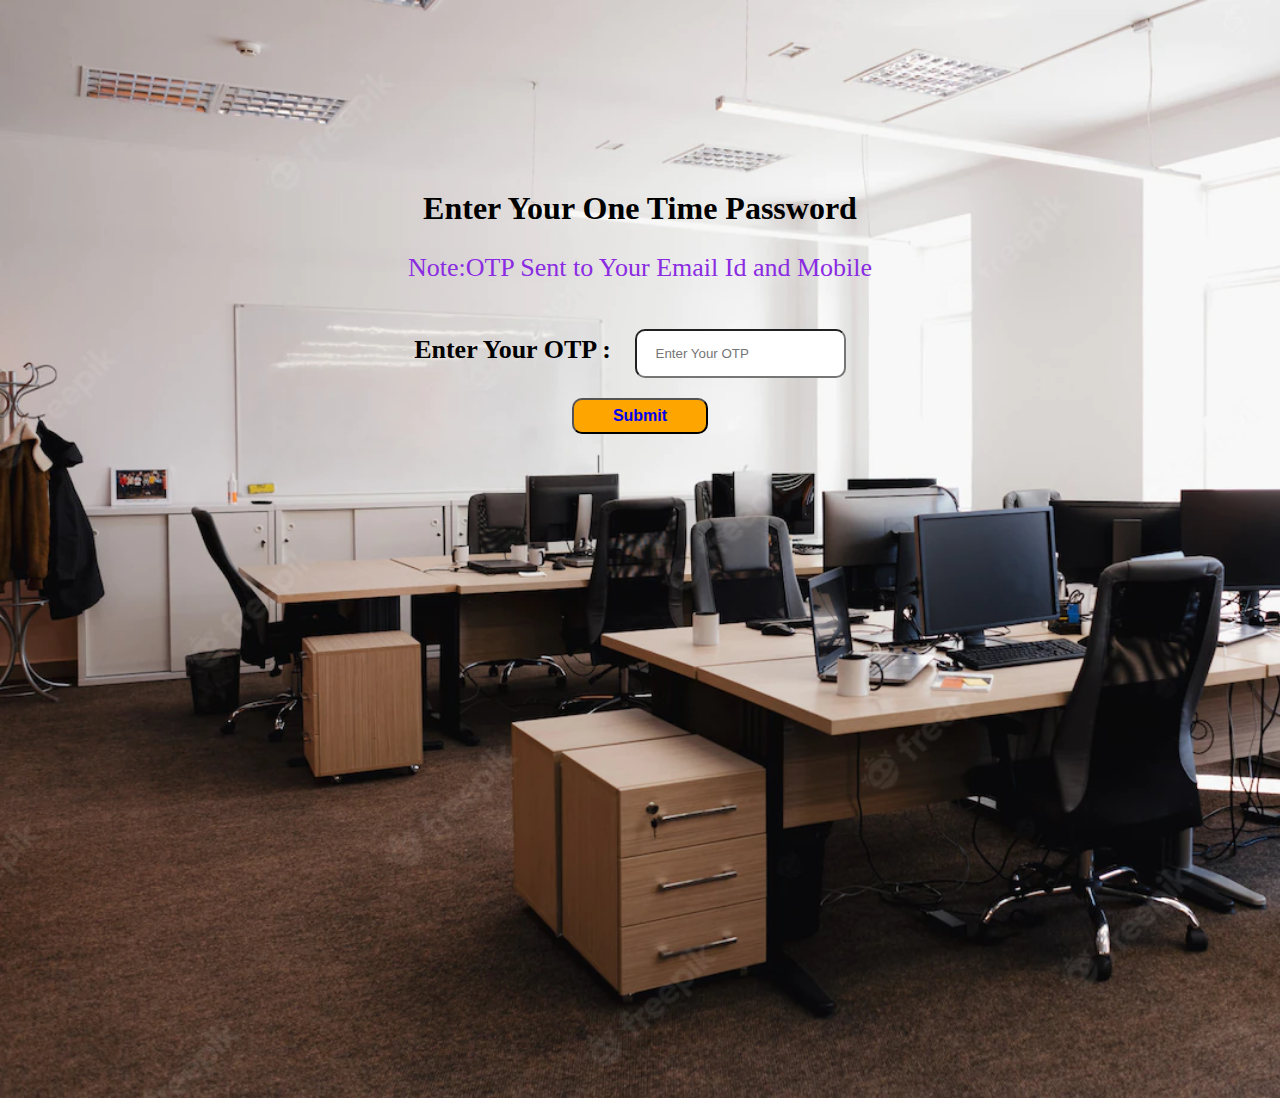
<file: authentic.html>
<!DOCTYPE html>
<html lang="en">
<head>
    <meta charset="UTF-8">
    <meta http-equiv="X-UA-Compatible" content="IE=edge">
    <meta name="viewport" content="width=device-width, initial-scale=1.0">
    <title>Document</title>
    <link rel="stylesheet" href="/authentic.css">
</head>
<body>
    <center style="margin-top: 15%;">
        <h1>Enter Your One Time Password</h1>
        <p for="">Note:OTP Sent to Your Email  Id  and Mobile</p>
        <label for="">Enter Your OTP :</label>
        <input type="password" placeholder=" Enter Your OTP" required><br>
        <button><a href="/login.html">Submit</a></button>
    </center>

</body>
</html>
</file>
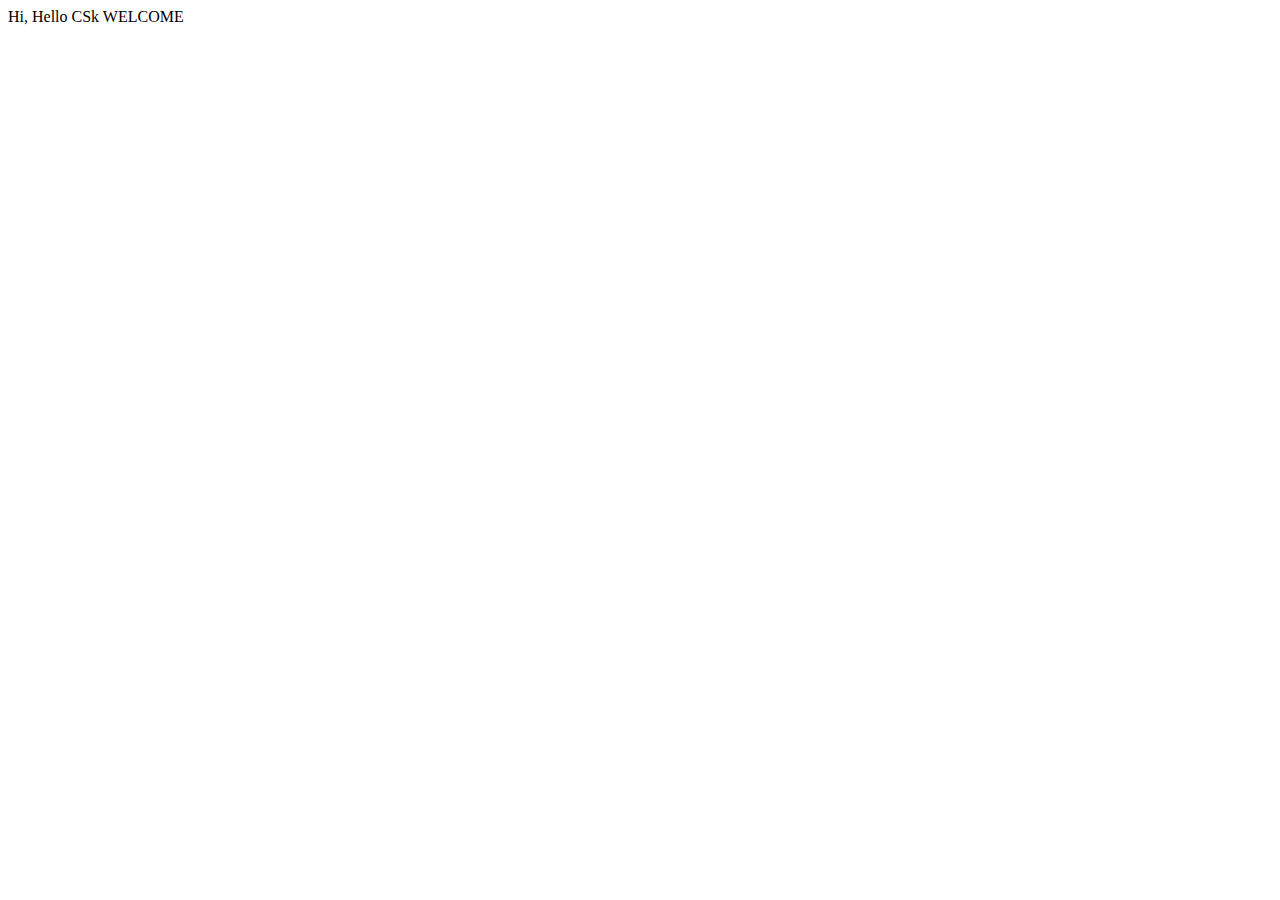
<file: csk.html>
<!DOCTYPE html>
<html lang="en">
<head>
    <meta charset="UTF-8">
    <meta http-equiv="X-UA-Compatible" content="IE=edge">
    <meta name="viewport" content="width=device-width, initial-scale=1.0">
    <title>Document</title>
</head>
<body>
    Hi, Hello CSk WELCOME
</body>
</html>
</file>
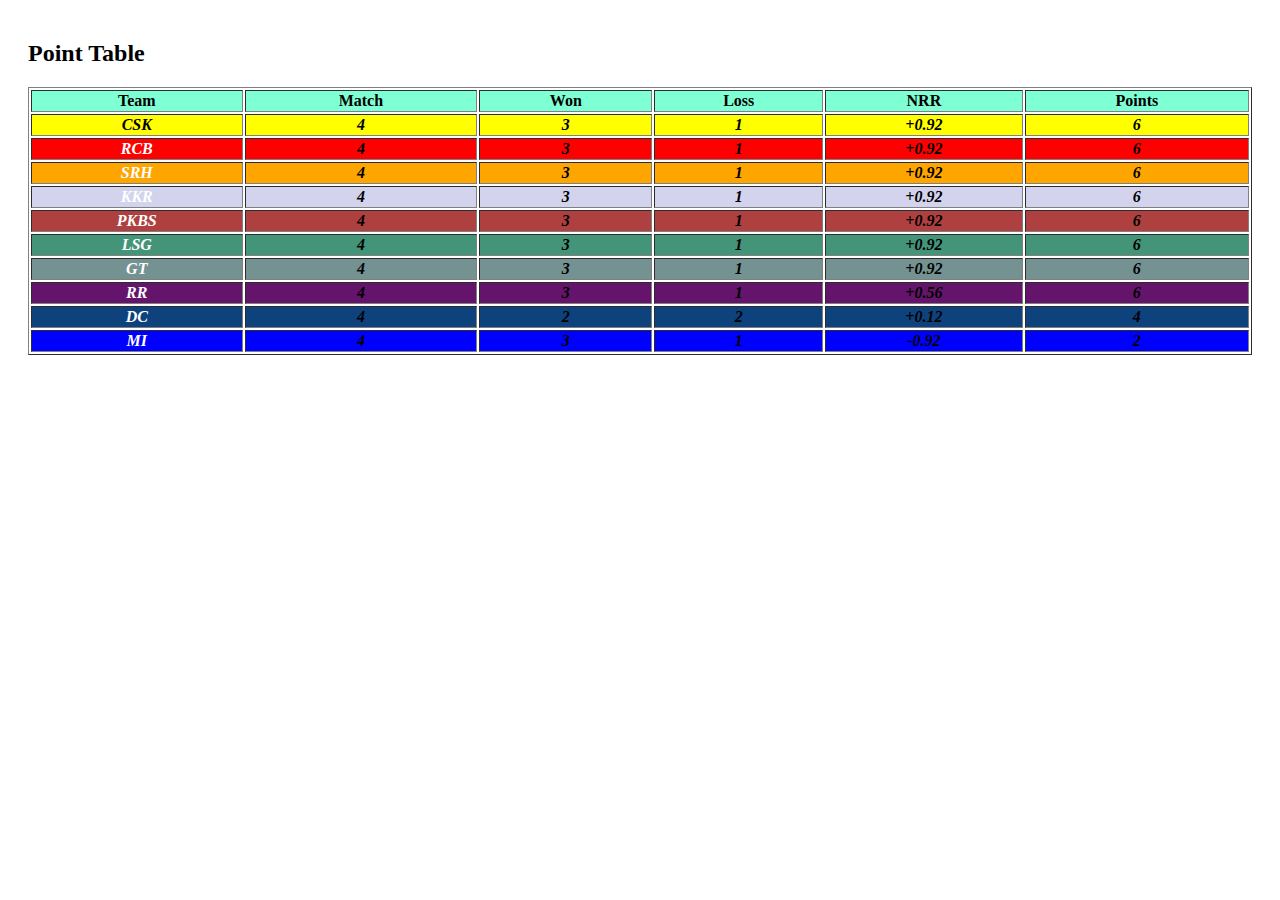
<file: Ipl.html>
<!DOCTYPE html>
<html lang="en">
<head>
    <meta charset="UTF-8">
    <meta http-equiv="X-UA-Compatible" content="IE=edge">
    <meta name="viewport" content="width=device-width, initial-scale=1.0">
    <title>IPL Point Table</title>

    <style>
        .div{
            margin: 10px;
            padding: 10px;
            background-color:white;
            border-radius: 10px;
        }
        td{
            text-align: center;
            color:black;
            font-size: medium;
            font-weight: bold;
            font-style: italic;

        }
        th{
            background-color: aquamarine;
            color:black;
            font-size: medium;
            font-weight: bold;
            font-style: normal;
            
        }
        .csk-bg{
            background-color: yellow;
            
        }
        .csk{
            text-decoration: none;
            color:black
        }

        .rcb-bg{
            background-color: red;
            
        }
        .rcb{
            text-decoration: none;
            color: white;
        }

        .srh-bg{
            background-color: orange;
            
        }
        .srh{
            text-decoration: none;
            color: white;
        }

        .kkr-bg{
            background-color:rgba(91, 91, 192, 0.267);
            
        }
        .kkr{
            text-decoration: none;
            color: white;
        }

        .pbks-bg{
            background-color:rgb(174, 64, 64)
            
        }
        .pbks{
            text-decoration: none;
            color: white;
        }

        .lsg-bg{
            background-color:rgb(68, 148, 121);
            
        }
        .lsg{
            text-decoration: none;
            color: white;
        }

        .gt-bg{
            background-color:rgb(116, 146, 146);
            
        }
        .gt{
            text-decoration: none;
            color: white;
        }

        .rr-bg{
            background-color:rgb(100, 21, 107);
            
        }
        .rr{
            text-decoration: none;
            color: white;
        }

        .dc-bg{
            background-color:rgb(14, 66, 125);
            
        }
        .dc{
            text-decoration: none;
            color: white;
        }

        .mi-bg{
            background-color:blue;
            
        }
        .mi{
            text-decoration: none;
            color: white;
        }

        

       

    </style>
</head>
<body>
   
    <div class="shadow div" >
        <h2>Point Table</h2>
        <table border="1"width="100%" height="50%" ">
            <th>Team</th>
            <th>Match</th>
            <th>Won</th>
            <th>Loss</th>
            <th>NRR</th>
            <th>Points</th>
    
            <tbody>
                <tr class="csk-bg">
                    <td><a href="/csk.html" class="csk">CSK</a></td>
                    <td>4</td>
                    <td>3</td>
                    <td>1</td>
                    <td>+0.92</td>
                    <td>6</td>
                </tr>
    
                <tr class="rcb-bg">
                    <td><a href="" class="rcb">RCB</a></td>
                    <td>4</td>
                    <td>3</td>
                    <td>1</td>
                    <td>+0.92</td>
                    <td>6</td>
                </tr>
    
                <tr class="srh-bg">
                    <td><a href="#" class="srh">SRH</a></td>
                    <td>4</td>
                    <td>3</td>
                    <td>1</td>
                    <td>+0.92</td>
                    <td>6</td>
                </tr>
    
                <tr class="kkr-bg">
                    <td><a href="#" class="kkr">KKR</a></td>
                    <td>4</td>
                    <td>3</td>
                    <td>1</td>
                    <td>+0.92</td>
                    <td>6</td>
                </tr>
    
                <tr class="pbks-bg">
                    <td><a href="#" class="pbks">PKBS</a></td>
                    <td>4</td>
                    <td>3</td>
                    <td>1</td>
                    <td>+0.92</td>
                    <td>6</td>
                </tr>
    
                <tr class="lsg-bg"> 
                    <td><a href="#" class="lsg">LSG</a></td>
                    <td>4</td>
                    <td>3</td>
                    <td>1</td>
                    <td>+0.92</td>
                    <td>6</td>
                </tr>
    
                <tr class="gt-bg">
                    <td><a href="#" class="gt">GT</a></td>
                    <td>4</td>
                    <td>3</td>
                    <td>1</td>
                    <td>+0.92</td>
                    <td>6</td>
                </tr>
    
                <tr class="rr-bg">
                    <td><a href="#" class="rr">RR</a></td>
                    <td>4</td>
                    <td>3</td>
                    <td>1</td>
                    <td>+0.56</td>
                    <td>6</td>
                </tr>
    
                <tr class="dc-bg">
                    <td><a href="#" class="dc">DC</a></td>
                    <td>4</td>
                    <td>2</td>
                    <td>2</td>
                    <td>+0.12</td>
                    <td>4</td>
                </tr>
    
                <tr class="mi-bg">
                    <td><a href="#" class="mi">MI</a></td>
                    <td>4</td>
                    <td>3</td>
                    <td>1</td>
                    <td>-0.92</td>
                    <td>2</td>
                </tr>
            </tbody>
        </table>
    </div>

    
    
</body>
</html>
</file>
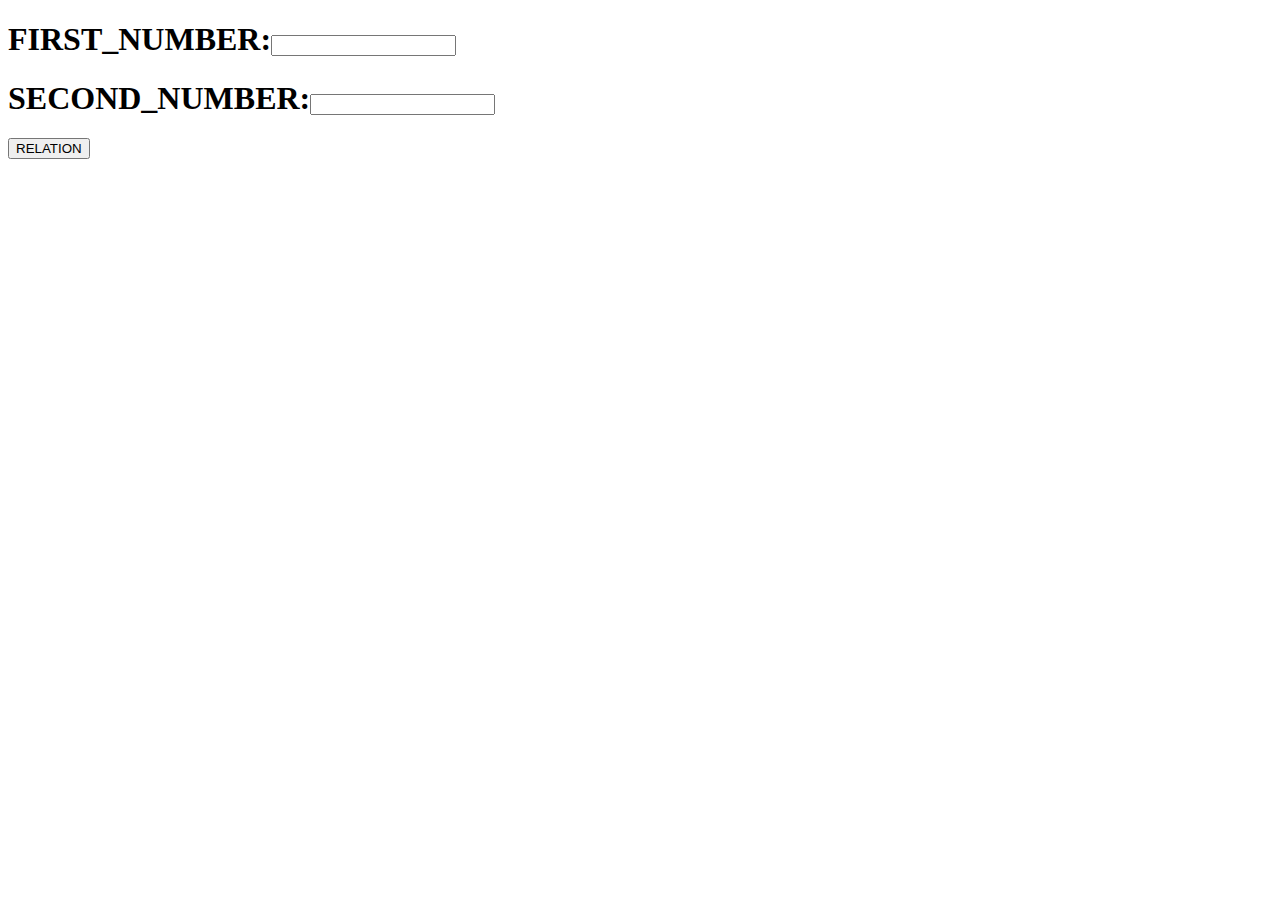
<file: javascript_Condition_blocks.html>
<!DOCTYPE html>
<html lang="en">
<head>
    <meta charset="UTF-8">
    <meta http-equiv="X-UA-Compatible" content="IE=edge">
    <meta name="viewport" content="width=device-width, initial-scale=1.0">
    <title>JavaScript Conditional Demonstration</title>

    <style>
        .form{
            border-style:solid;
            border-width: 1px;
            border-radius: 10px;
            margin: 15px;
            width: 50%;
            text-align: center;
        }
        #t1{
            color:crimson;
            font-style: italic;
            font-size: 30px;
            
        }

        #t2{
            color:aqua;
            font-style:oblique;
            font-size: 30px;
            
        }

        #t3{
            color:blueviolet;
            font-style: normal;
            font-size: 30px;
            
        }
        
    </style>

<script>
    function condition()
    {
     if(document.getElementById("first").value == document.getElementById("second").value)
     {
         document.getElementById("t1").innerHTML="BOTH ARE EQUAL";
     }
     else if(document.getElementById("first").value >= document.getElementById("second").value)
     {
         document.getElementById("t2").innerHTML="FIRST NUMBER IS GRETHER THAN SECOND NUMBER";
     }
     else{
         document.getElementById("t3").innerHTML="SECOND NUMBER IS GRETHER THAN FIRST NUMBER";
     }
    }

 </script>

</head>
<body>
    
        
            <h1>FIRST_NUMBER:<input type="text" id="first"></input></h1>
            <h1>SECOND_NUMBER:<input type="text" id="second"></input></h1>
            <button onclick="condition()">RELATION</button>
            <div id="t1 t2 t3"></div>
            
        

       
</html>
</file>
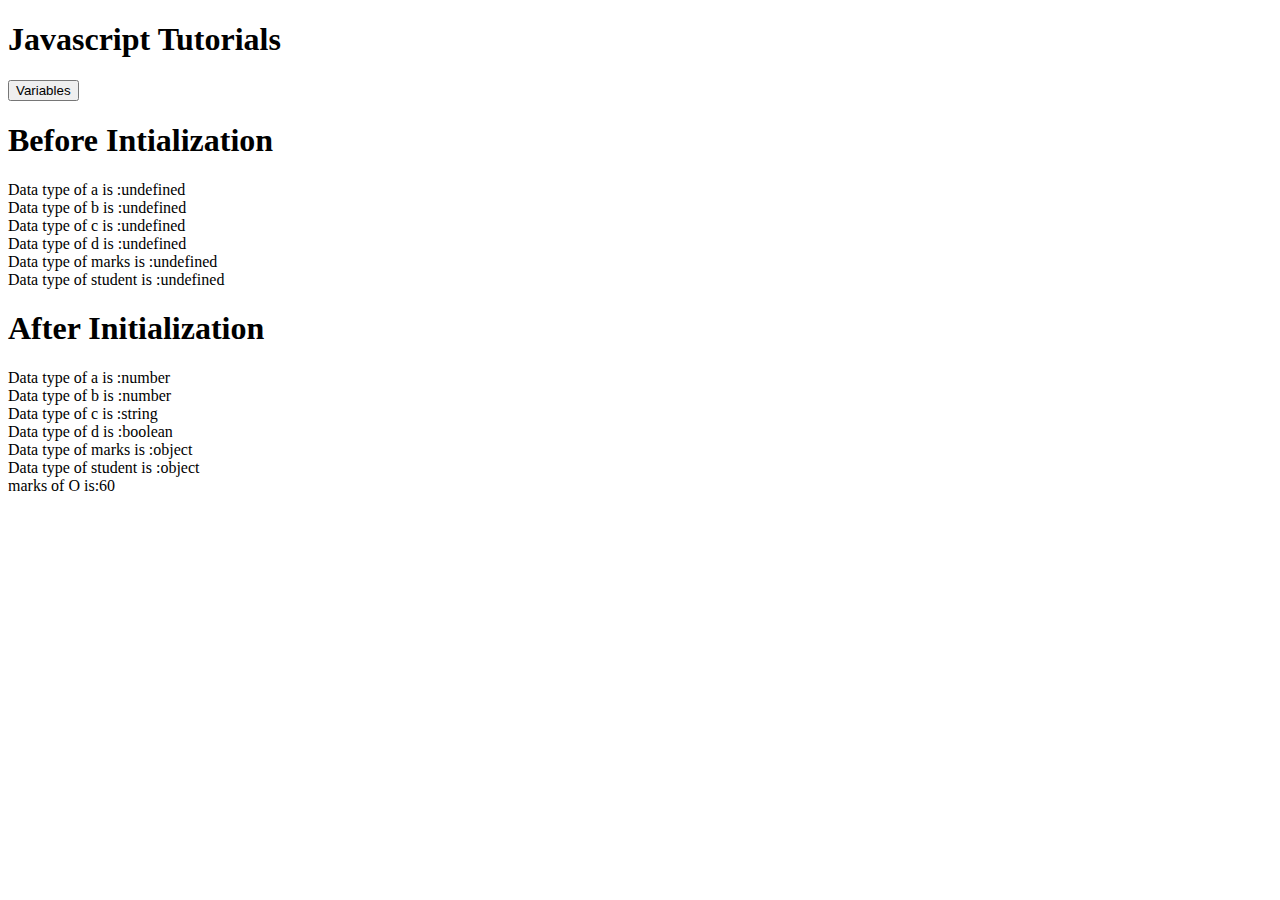
<file: javascript_var.html>
<!DOCTYPE html>
<html lang="en">
<head>
    <meta charset="UTF-8">
    <meta http-equiv="X-UA-Compatible" content="IE=edge">
    <meta name="viewport" content="width=device-width, initial-scale=1.0">
    <title>Java Script Variable Demonstration</title>
    
</head>
<body>
    <h1>Javascript Tutorials</h1>
    <button onclick="variable()">Variables</button>

    <script>
        function variable(){
            var fact =1;
            for(var i = 1; i< 10; i++){
                fact = fact*i
                document.write(" ",fact)
            }
        }
        var a,b,c,d;
        document.write("<h1>Before Intialization</h1>")
        document.write("Data type of a is :", typeof a);
        document.write("<br>Data type of b is :", typeof b);
        document.write("<br>Data type of c is :", typeof c);
        document.write("<br>Data type of d is :", typeof d);
        document.write("<br>Data type of marks is :", typeof marks);
        document.write("<br>Data type of student is :", typeof student);
        a=10;
        b=3.55;
        c="Gopal"
        d=true;
        var marks=[10,50,60];
        var student={name:"Gopal",rollno:426};
        document.write("<h1>After Initialization</h1>")
        document.write("Data type of a is :", typeof a);
        document.write("<br>Data type of b is :", typeof b);
        document.write("<br>Data type of c is :", typeof c);
        document.write("<br>Data type of d is :", typeof d);
        document.write("<br>Data type of marks is :", typeof marks);
        document.write("<br>Data type of student is :", typeof student);
        document.write("<br> marks of O is:",marks[2]);

    </script>
    
</body>
</html>
</file>
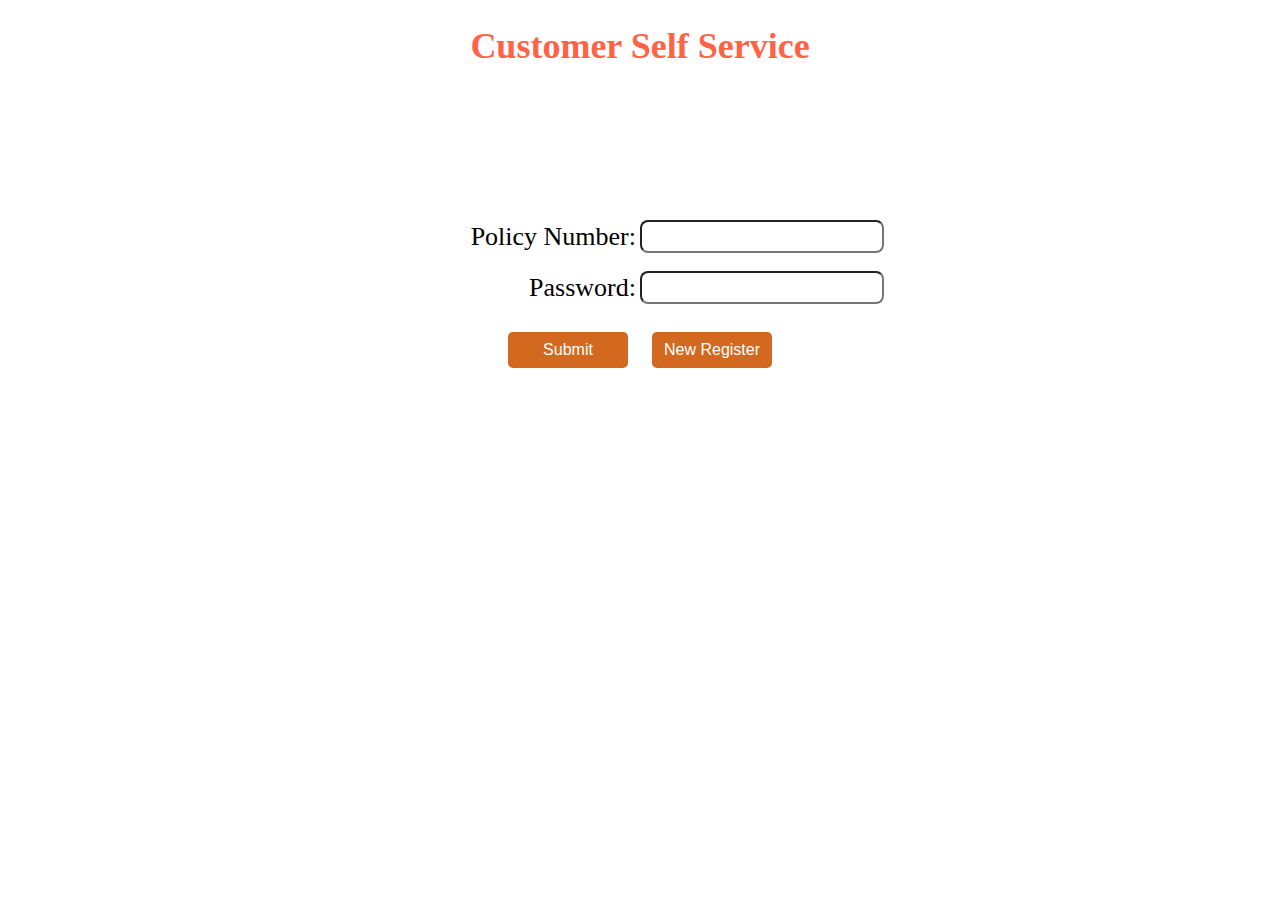
<file: login.html>
<!DOCTYPE html>
<html lang="en">
<head>
    <meta charset="UTF-8">
    <meta http-equiv="X-UA-Compatible" content="IE=edge">
    <meta name="viewport" content="width=device-width, initial-scale=1.0">
    <title>Login Page</title>
    <link rel="stylesheet" href="/login.css">
</head>
<body>
    
        <div class="card-bg">
            <div>
                <h1>Customer Self Service</h1>
                <form class="main">
                    
                        <label for="">Policy Number:</label>
                        <input type="text" required>
                        <br><br>
                        <label>Password:</label>
                        <input type="password" required>
                        <br><br>
                        <button>
                            Submit
                        </button>
                        <button>
                            <a href="/register.html" class="new">New Register</a>
                        </button>
    
                </form>
    
    
            </div>
        </div>
    
</body>
</html>
</file>
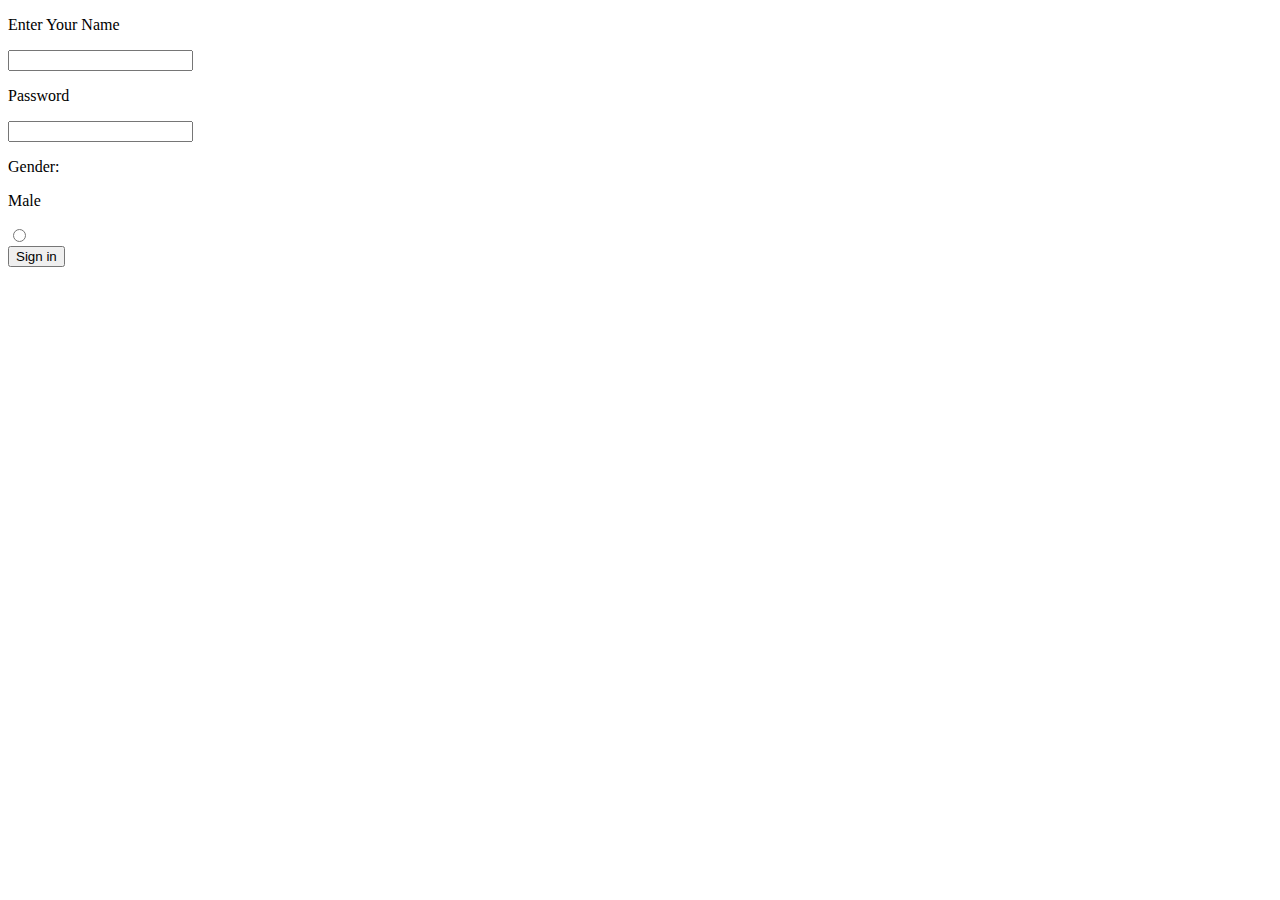
<file: practice.html>
<!DOCTYPE html>
<html lang="en">
<head>
    <meta charset="UTF-8">
    <meta http-equiv="X-UA-Compatible" content="IE=edge">
    <meta name="viewport" content="width=device-width, initial-scale=1.0">
    <title>Practice</title>
</head>
<body>
   <p>Enter Your Name</p>
   <input type="text" id="inputElement">
   <p>Password</p>
   <input type="password">
   <p>Gender:</p>
    <p>Male</p>
   <input type="radio">
   <div>
       <button onclick="signIn()">Sign in</button>
       <p id="signInText"></p>
   </div>

   <script>
       let inputElement = document.getElementById("inputElement");
       let signInText = document.getElementById("signInText")
        function signIn(){
            let inputValue = inputElement.value;
            let verify = "Hi " + inputValue + " , Verifying Account" ;
            signInText .textContent = verify;
        }
   </script>
    
</body>
</html>
</file>
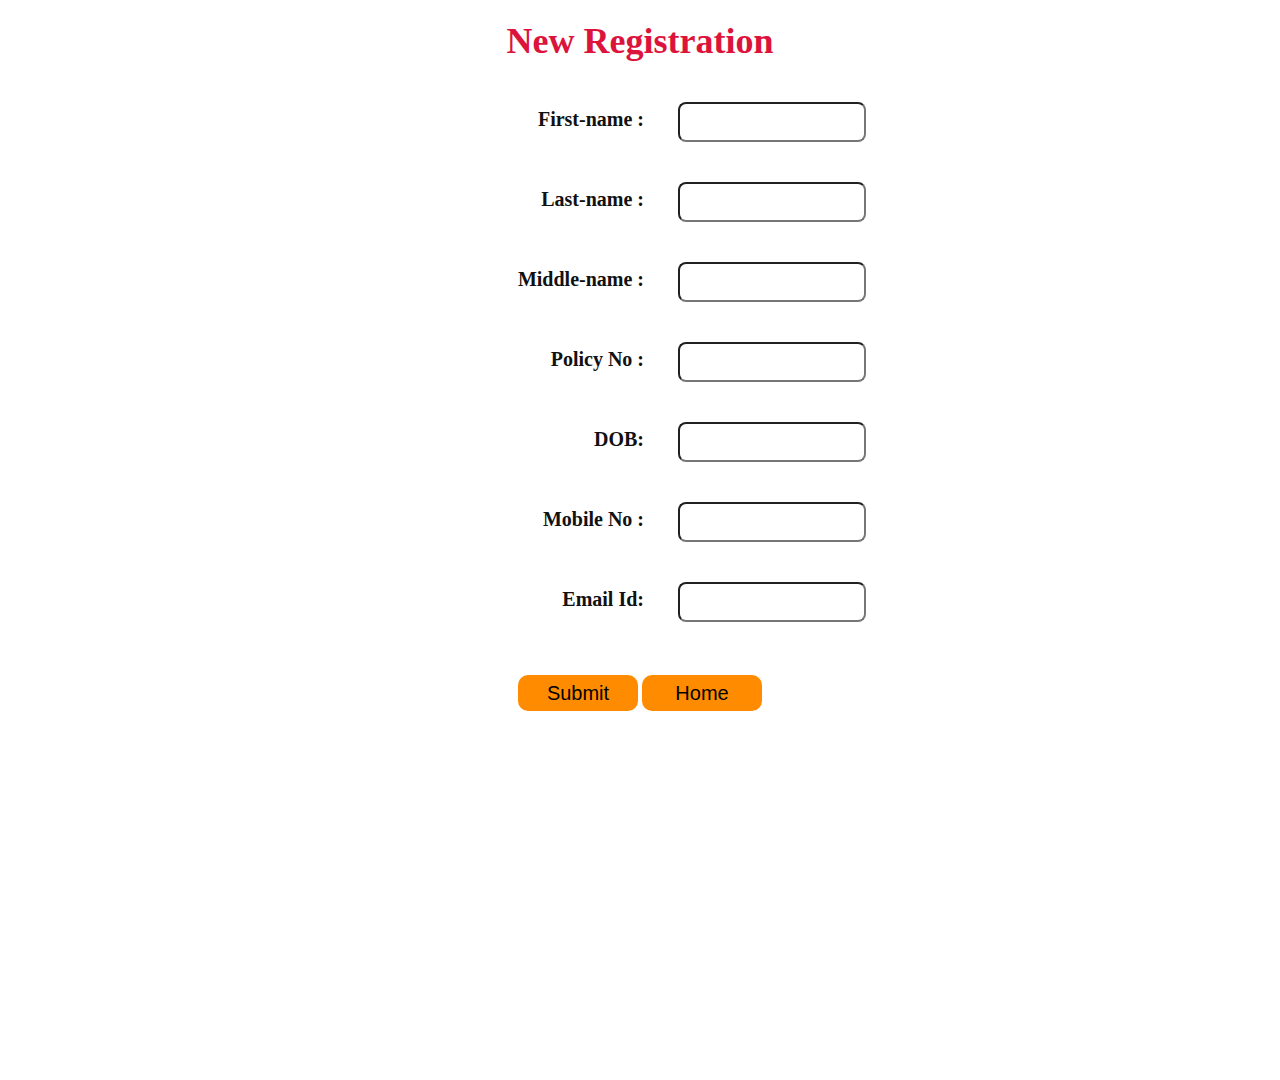
<file: register.html>
<!DOCTYPE html>
<html lang="en">
<head>
    <meta charset="UTF-8">
    <meta http-equiv="X-UA-Compatible" content="IE=edge">
    <meta name="viewport" content="width=device-width, initial-scale=1.0">
    <title>Home Page</title>
    <link rel="stylesheet" href="/register.css">
</head>
<body>
    <div>
        <div class="card-bg">
            <form>
                <h1>New Registration</h1>
                <label for="">First-name :</label> 
                <input type="text" > <br>       
                <label for="">Last-name :</label>
                <input type="text"><br>
                <label for="">Middle-name :</label>
                <input type="text"><br>
                <label for="">Policy No :</label>
                <input type="text"><br>
                <label for="">DOB: </label>
                <input type="text"><br>
                <label for="">Mobile No :</label>
                <input type="text"><br>
                <label for="">Email Id:</label>
                <input type="text">  <br>       
                
                <br>
                <button><a href="/authentic.html">Submit</a></button>
                <button><a href="/home.html">Home</a></button>
            </form>
        </div>
    </div>
</body>
</html>
</file>
<file: authentic.css>
body{
    background-image: url(/bg.png);
    background-size: cover;
    height: 100vh;
}
label{
    color:black;
    font-weight: bold;
    font-size: 26px;
}
input{
    padding: 15px;
    border-radius: 10px;
    margin: 20px;
}
button{
    background-color: orange;
    color: white;
    font-weight: bold;
    font-size: 16px;
    height: 36px;
    width: 136px;
    border-radius: 10px;

}
a{
    text-decoration: none;
}
p{
    color:blueviolet;
    font-size: 26px;
}
</file>
<file: login.css>
*{
    padding: 0px;
    margin: 0px;
}

.card-bg{
    background-image: url(https://img.freepik.com/free-photo/hand-painted-watercolor-background-with-sky-clouds-shape_24972-1095.jpg?t=st=1651142201~exp=1651142801~hmac=63582915ac0f9a839364326ea13ec39f3a698514638da7ec6b7e17bea4d87233&w=1380);
    background-size: cover;
    height: 100vh;
}

.main{
    text-align: center;
    padding-top: 10%;
}
h1{
    text-align: center;
    font-size: 36px;
    font-family: "Roboto";
    font-weight: bold;
    padding: 25px;
    color:tomato;
}
label{
    text-align: right;
    font-size: 26px;
    font-family: "Roboto";
    width: 240px;
    display: inline-block;
    
    
}

input{
    font-size: 25px;
    border-radius: 8px;
    width: 240px;
}

.new{
    text-decoration: none;
    
    height: 36px;
    width:120px;
    border-width: 0px;
    font-size: 16px;
    font-weight: 400;
    color:white;
    border-radius: 5px;
    margin: 10px;
    
}

button{
    background-color: chocolate;
    height: 36px;
    width:120px;
    border-width: 0px;
    font-size: 16px;
    font-weight: 400;
    color:white;
    border-radius: 5px;
    margin: 10px;
    cursor: pointer;
}
span{
    color:red;
}
</file>
<file: register.css>
*{
    padding: 0px;
    margin: 0px;
}

.card-bg{
    background-image: url(https://img.freepik.com/free-vector/hand-painted-watercolor-abstract-watercolor-background_23-2149018550.jpg?t=st=1651145822~exp=1651146422~hmac=9fa9faf629bb09cf074b6ada284b53384816edc9b30cca9445877239afaabd6c&w=996);
    background-size: cover;
    height: 120vh;
}
form{
    text-align: center;
}
.home{
    margin: 10px;
}
h1{
    color:crimson;
    font-size:36px;
    font-family:"Roboto";
    font-weight: bold;
    text-align: center;
    padding: 20px;
}

label{
    color:#111;
    font-size:20px;
    font-family:"Roboto";
    font-weight: bold;
    padding: 10px;
    width: 240px;
    display: inline-block;
    text-align: right;
}

input{
    color:#111;
    font-family:"Roboto";
    padding: 10px; 
    margin: 20px;
    border-radius: 8px;
}

button{
    border-width: 0px;
    height: 36px;
    width:120px;
    margin-top: 15px;
    
    background-color:darkorange;;
    border-radius: 10px;
    
}
a{
    text-decoration: none;
    color:black;
    font-size: 20px;
}
</file>
